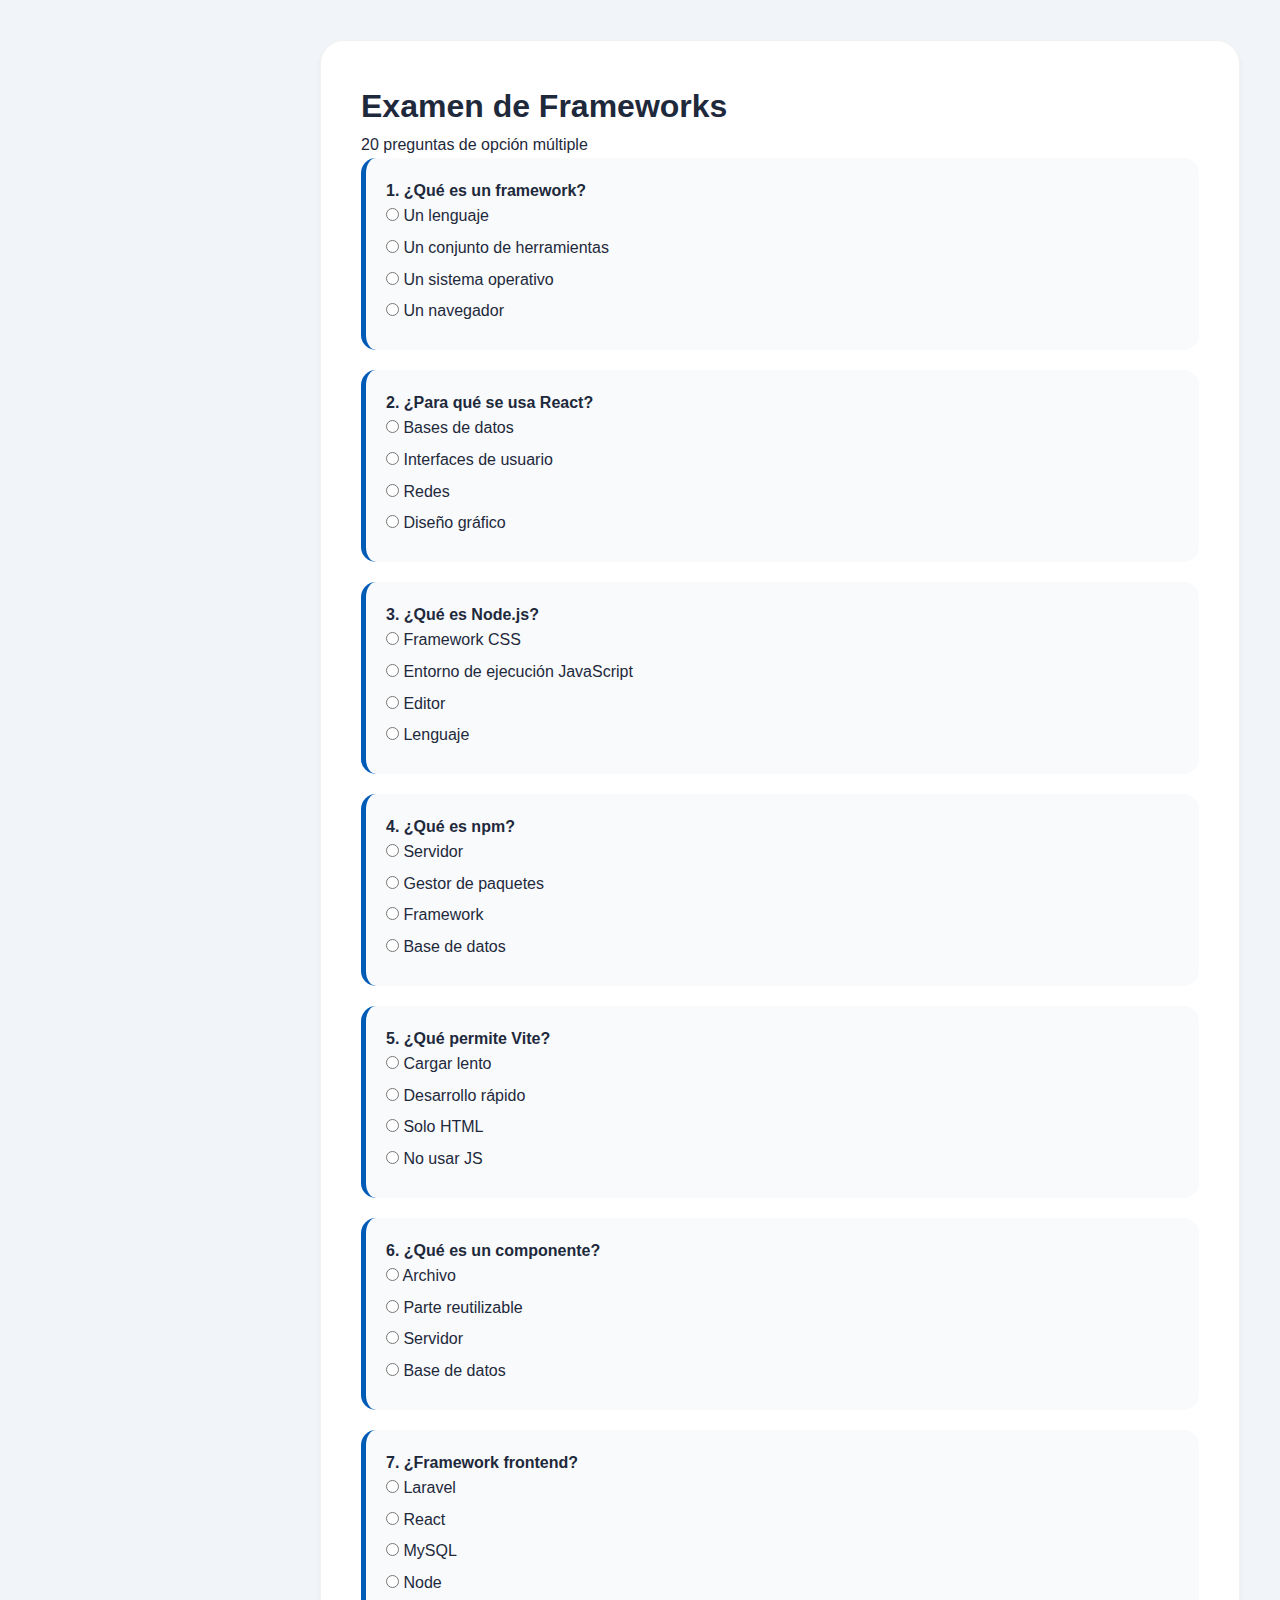
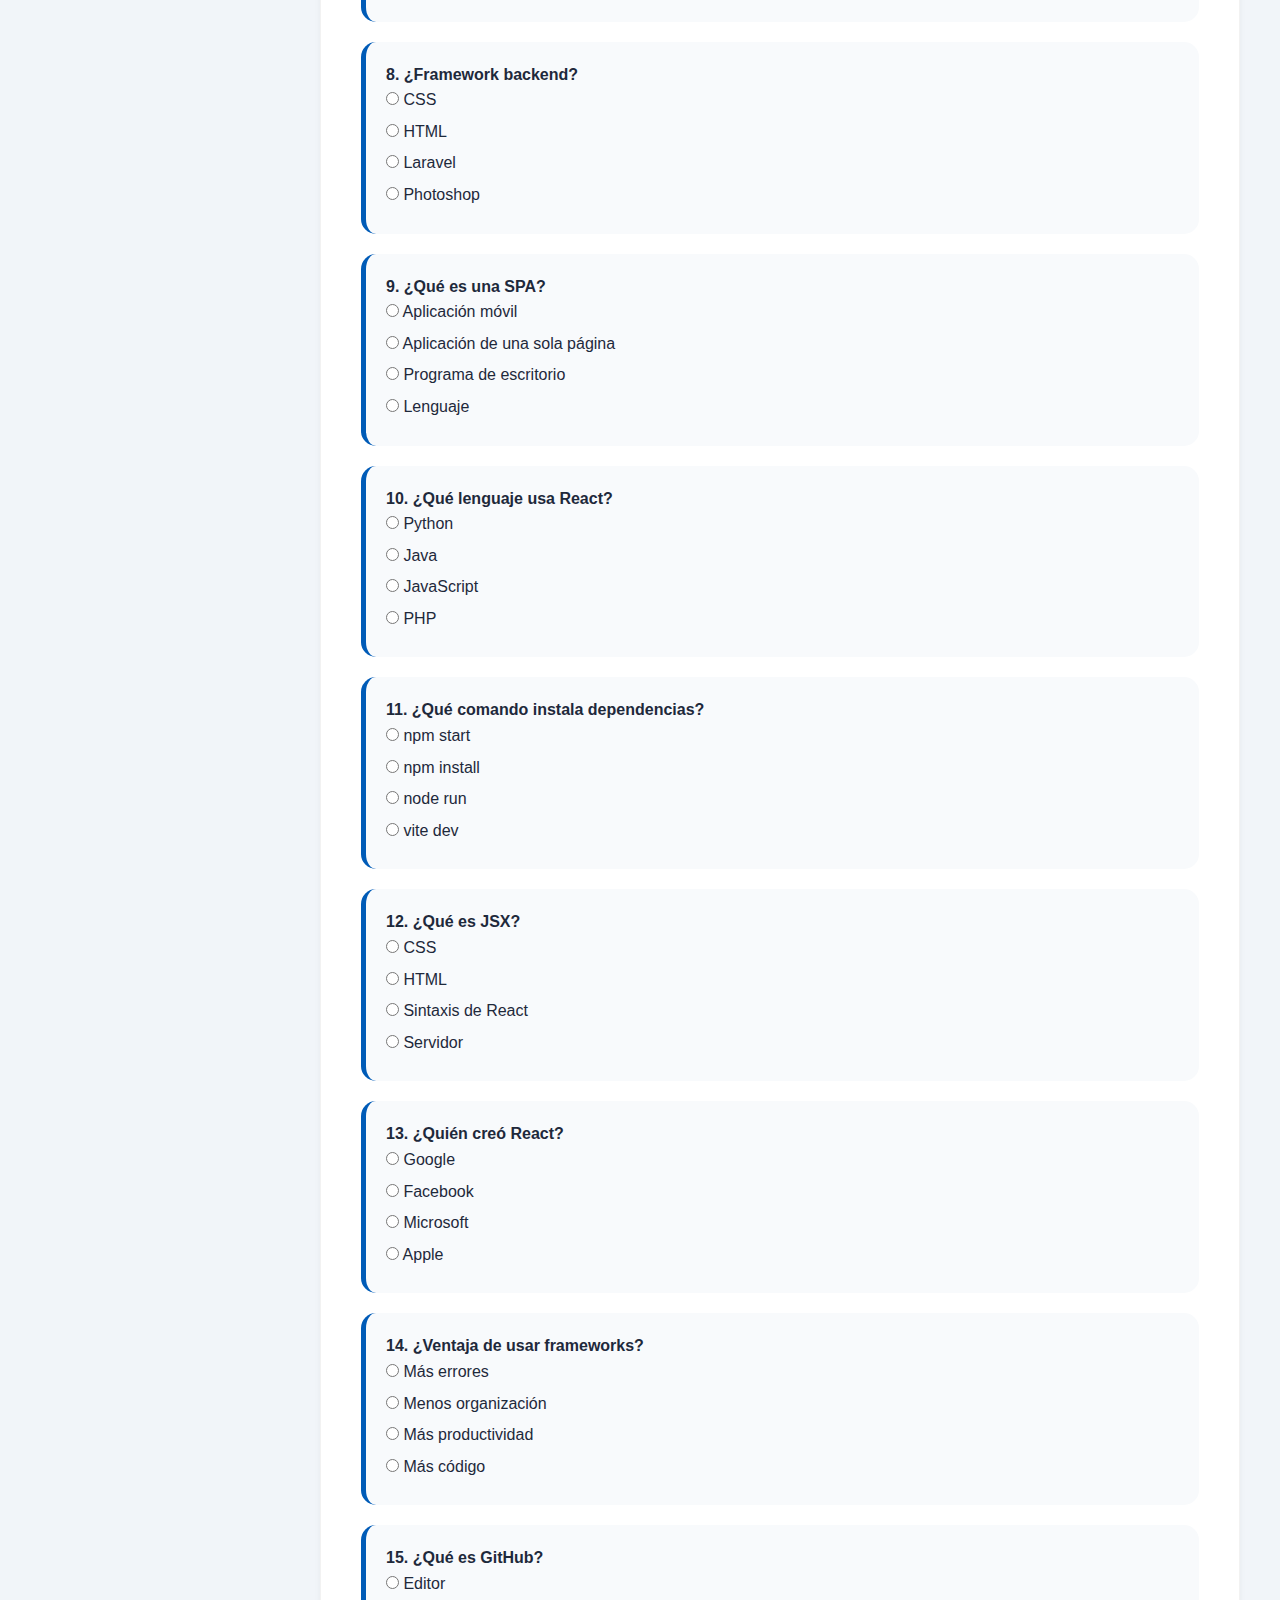
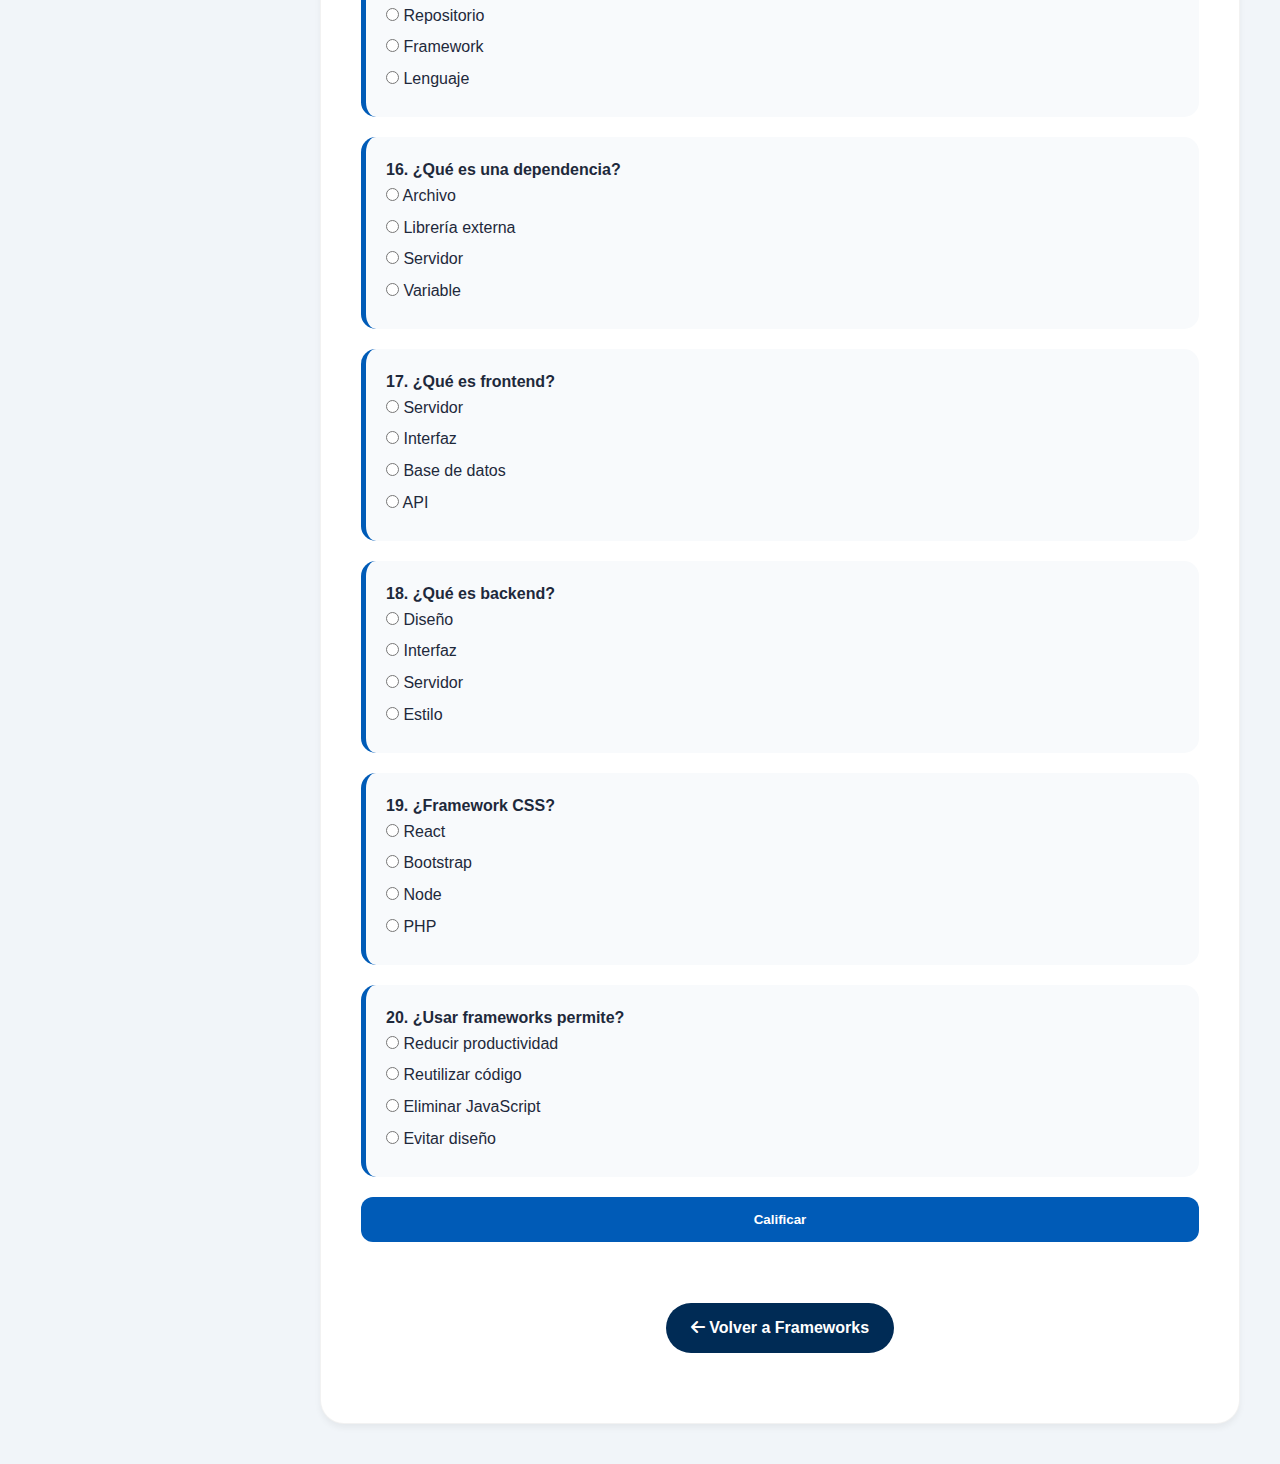
<file: examen-frameworks.html>
<!DOCTYPE html>
<html lang="es">
<head>
<meta charset="UTF-8">
<title>Examen Frameworks | CECyTEM</title>
<meta name="viewport" content="width=device-width, initial-scale=1.0">

<link rel="stylesheet" href="https://cdnjs.cloudflare.com/ajax/libs/font-awesome/6.0.0/css/all.min.css">
<link rel="stylesheet" href="css/style.css">

<style>
.exam-question{
background:#f8fafc;
padding:20px;
border-radius:15px;
margin-bottom:20px;
border-left:5px solid var(--secondary);
}
.exam-question label{
display:block;
margin-bottom:6px;
cursor:pointer;
}
.resultado{
font-size:1.4rem;
font-weight:bold;
text-align:center;
margin-top:30px;
}
.aprobado{color:green;}
.reprobado{color:red;}
</style>
</head>

<body>

<main class="main-content">

<section class="section-card">

<h1>Examen de Frameworks</h1>
<p>20 preguntas de opción múltiple</p>

<form id="quiz"></form>

<div style="text-align:center;">
<button class="btn-enviar" type="button" onclick="calificar()">Calificar</button>
<br><br>
<a href="frameworks.html" class="btn-oficial">
<i class="fas fa-arrow-left"></i> Volver a Frameworks
</a>
</div>

<div class="resultado" id="resultado"></div>

</section>
</main>

<script>
const preguntas = [
["¿Qué es un framework?",["Un lenguaje","Un conjunto de herramientas","Un sistema operativo","Un navegador"],1],
["¿Para qué se usa React?",["Bases de datos","Interfaces de usuario","Redes","Diseño gráfico"],1],
["¿Qué es Node.js?",["Framework CSS","Entorno de ejecución JavaScript","Editor","Lenguaje"],1],
["¿Qué es npm?",["Servidor","Gestor de paquetes","Framework","Base de datos"],1],
["¿Qué permite Vite?",["Cargar lento","Desarrollo rápido","Solo HTML","No usar JS"],1],
["¿Qué es un componente?",["Archivo","Parte reutilizable","Servidor","Base de datos"],1],
["¿Framework frontend?",["Laravel","React","MySQL","Node"],1],
["¿Framework backend?",["CSS","HTML","Laravel","Photoshop"],2],
["¿Qué es una SPA?",["Aplicación móvil","Aplicación de una sola página","Programa de escritorio","Lenguaje"],1],
["¿Qué lenguaje usa React?",["Python","Java","JavaScript","PHP"],2],
["¿Qué comando instala dependencias?",["npm start","npm install","node run","vite dev"],1],
["¿Qué es JSX?",["CSS","HTML","Sintaxis de React","Servidor"],2],
["¿Quién creó React?",["Google","Facebook","Microsoft","Apple"],1],
["¿Ventaja de usar frameworks?",["Más errores","Menos organización","Más productividad","Más código"],2],
["¿Qué es GitHub?",["Editor","Repositorio","Framework","Lenguaje"],1],
["¿Qué es una dependencia?",["Archivo","Librería externa","Servidor","Variable"],1],
["¿Qué es frontend?",["Servidor","Interfaz","Base de datos","API"],1],
["¿Qué es backend?",["Diseño","Interfaz","Servidor","Estilo"],2],
["¿Framework CSS?",["React","Bootstrap","Node","PHP"],1],
["¿Usar frameworks permite?",["Reducir productividad","Reutilizar código","Eliminar JavaScript","Evitar diseño"],1]
];

const quiz=document.getElementById("quiz");

preguntas.forEach((p,i)=>{
let opciones="";
p[1].forEach((op,j)=>{
opciones+=`
<label>
<input type="radio" name="p${i}" value="${j}"> ${op}
</label>`;
});
quiz.innerHTML+=`
<div class="exam-question">
<h4>${i+1}. ${p[0]}</h4>
${opciones}
</div>`;
});

function calificar(){
let score=0;

for(let i=0;i<preguntas.length;i++){
const r=document.querySelector('input[name="p'+i+'"]:checked');
if(!r){
alert("Debes responder todas las preguntas antes de calificar.");
return;
}
if(parseInt(r.value)===preguntas[i][2]) score++;
}

let mensaje = score>=12
? `<span class="aprobado">APROBADO</span>`
: `<span class="reprobado">REPROBADO</span>`;

document.getElementById("resultado").innerHTML =
`Resultado: ${score} / 20 <br>${mensaje}`;
}
</script>

</body>
</html>
</file>
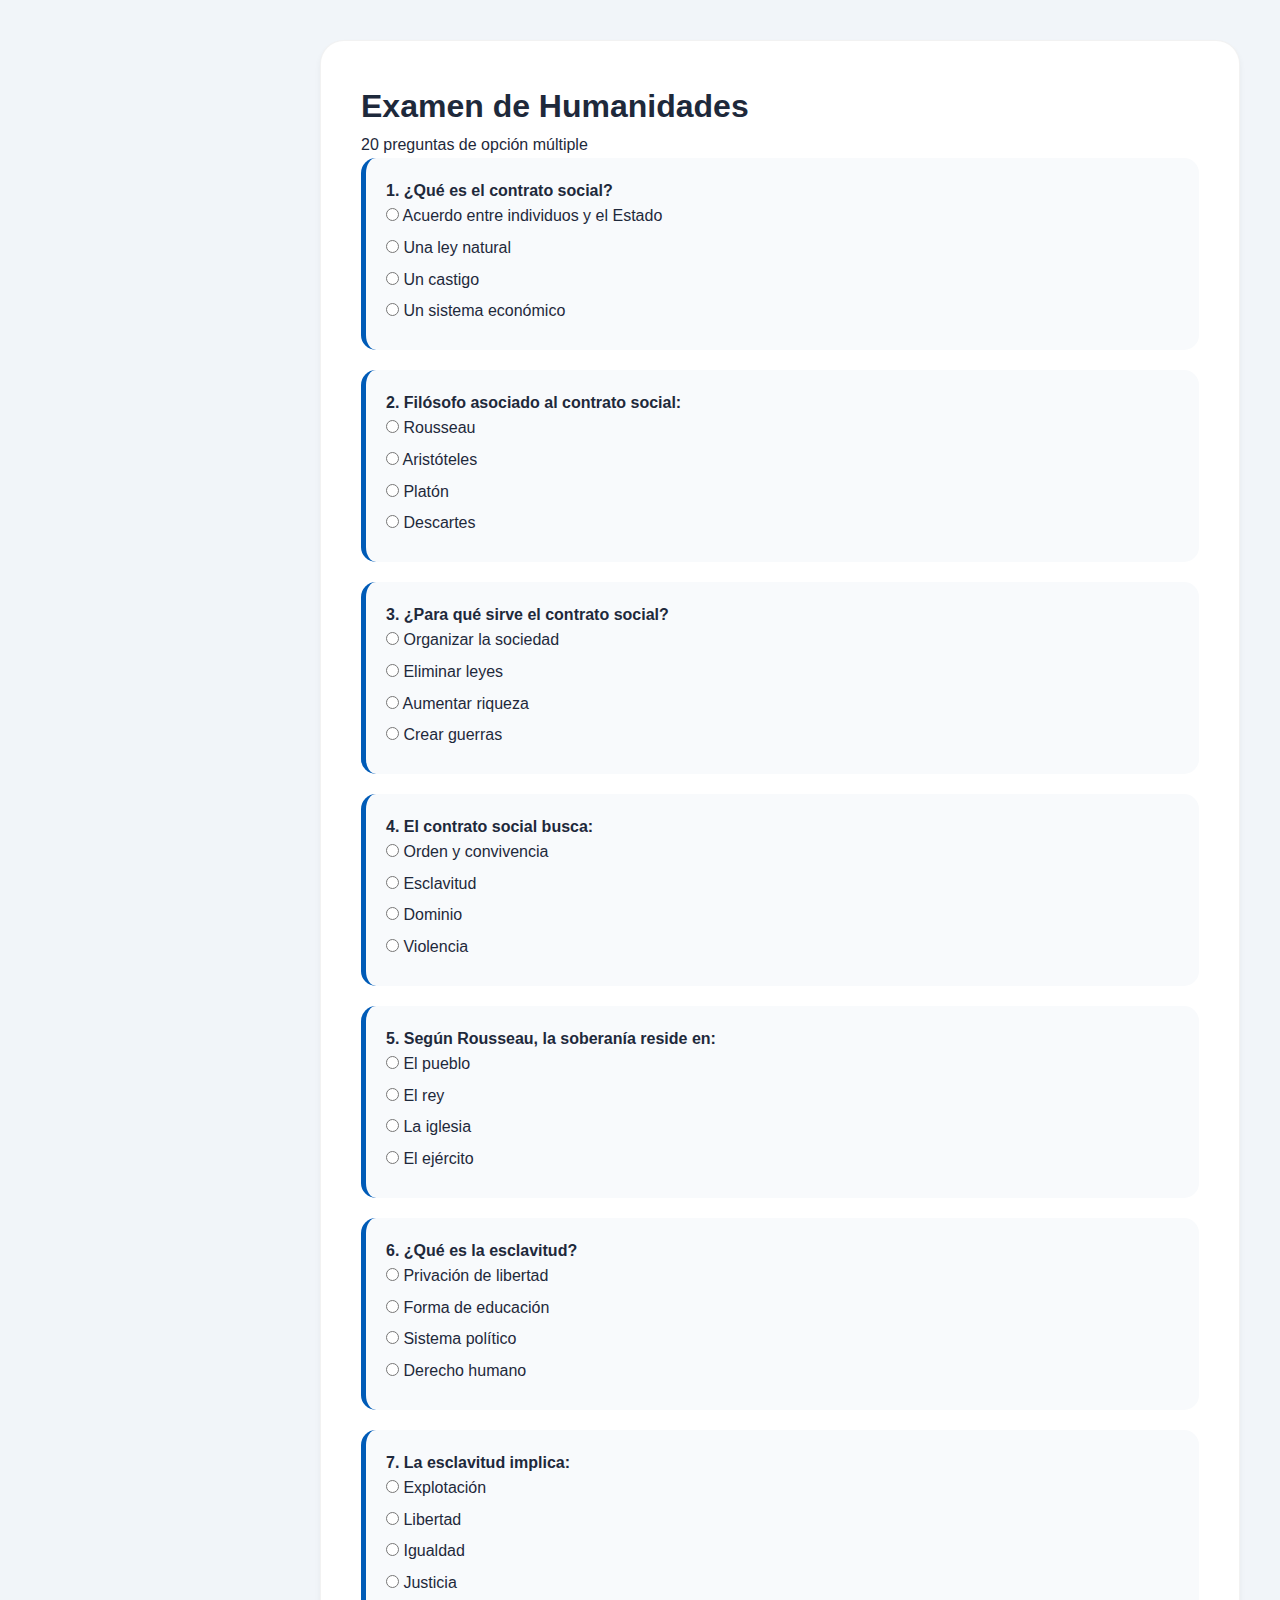
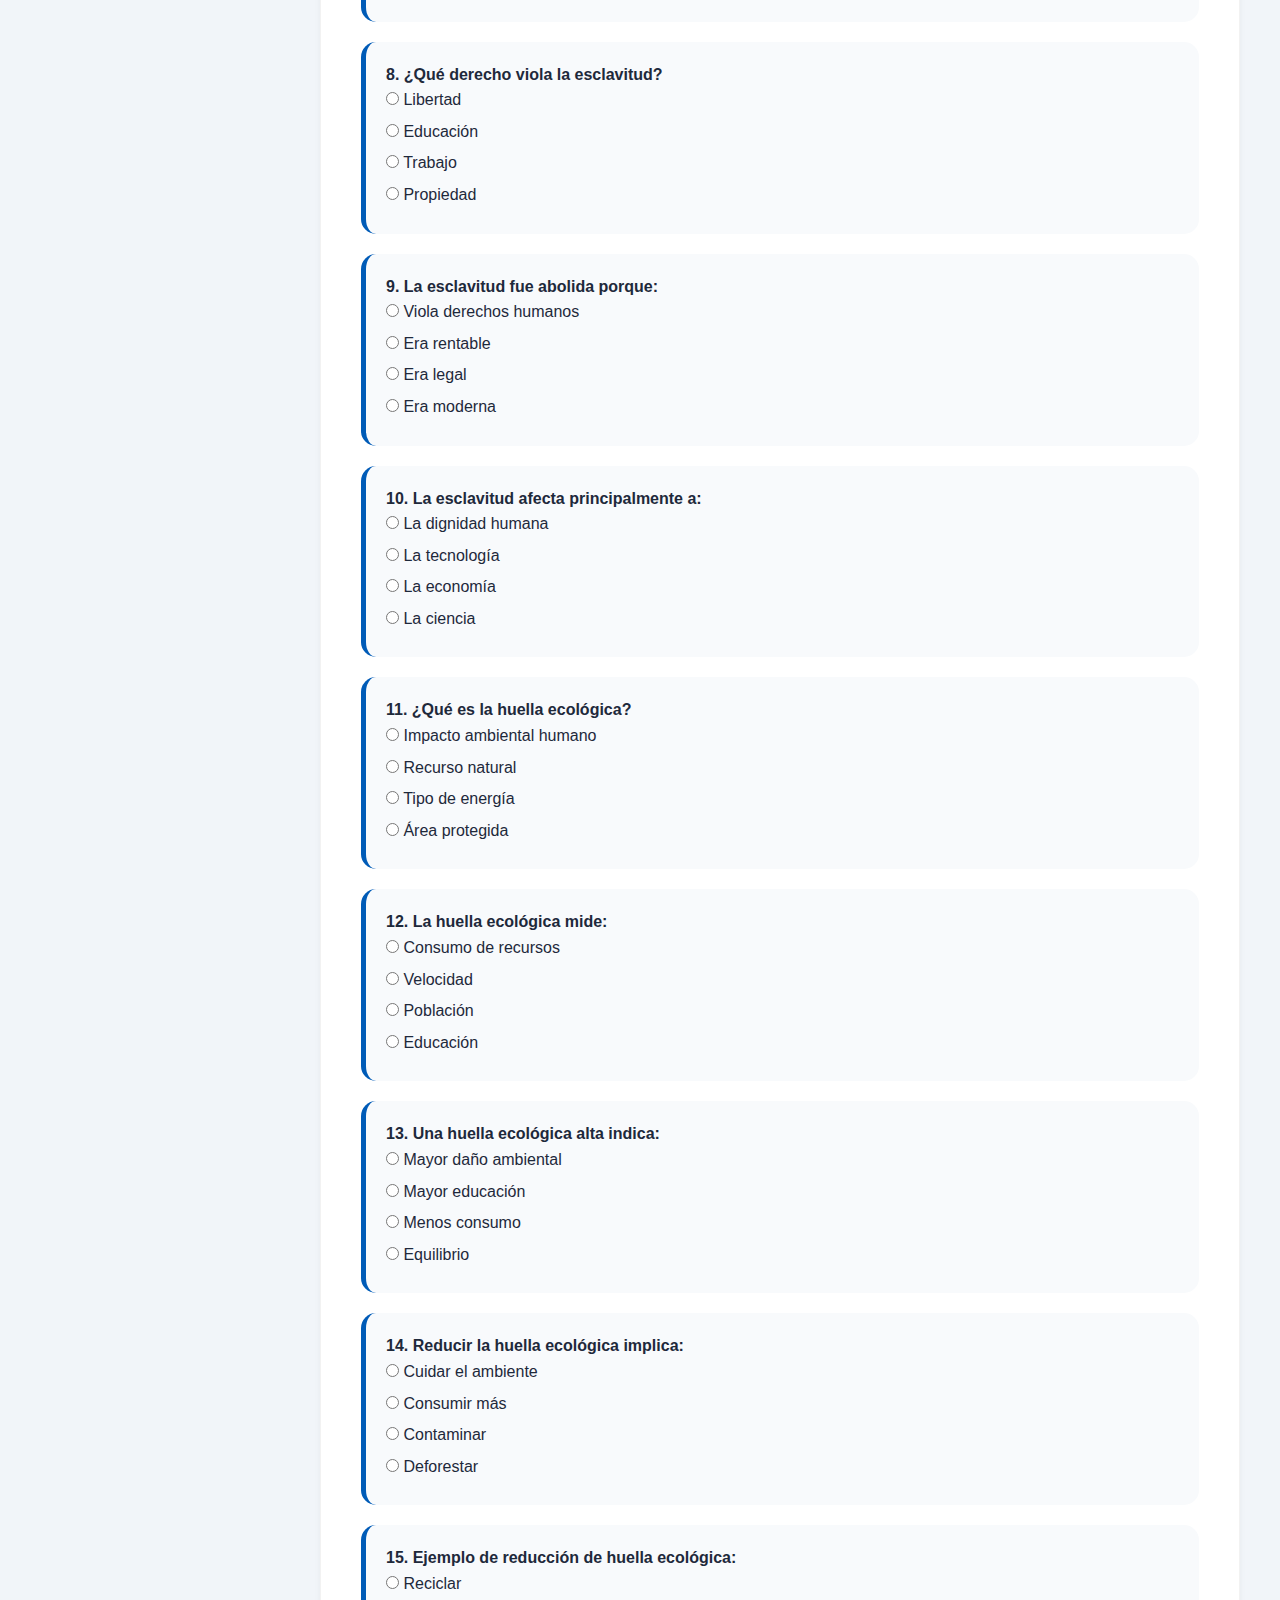
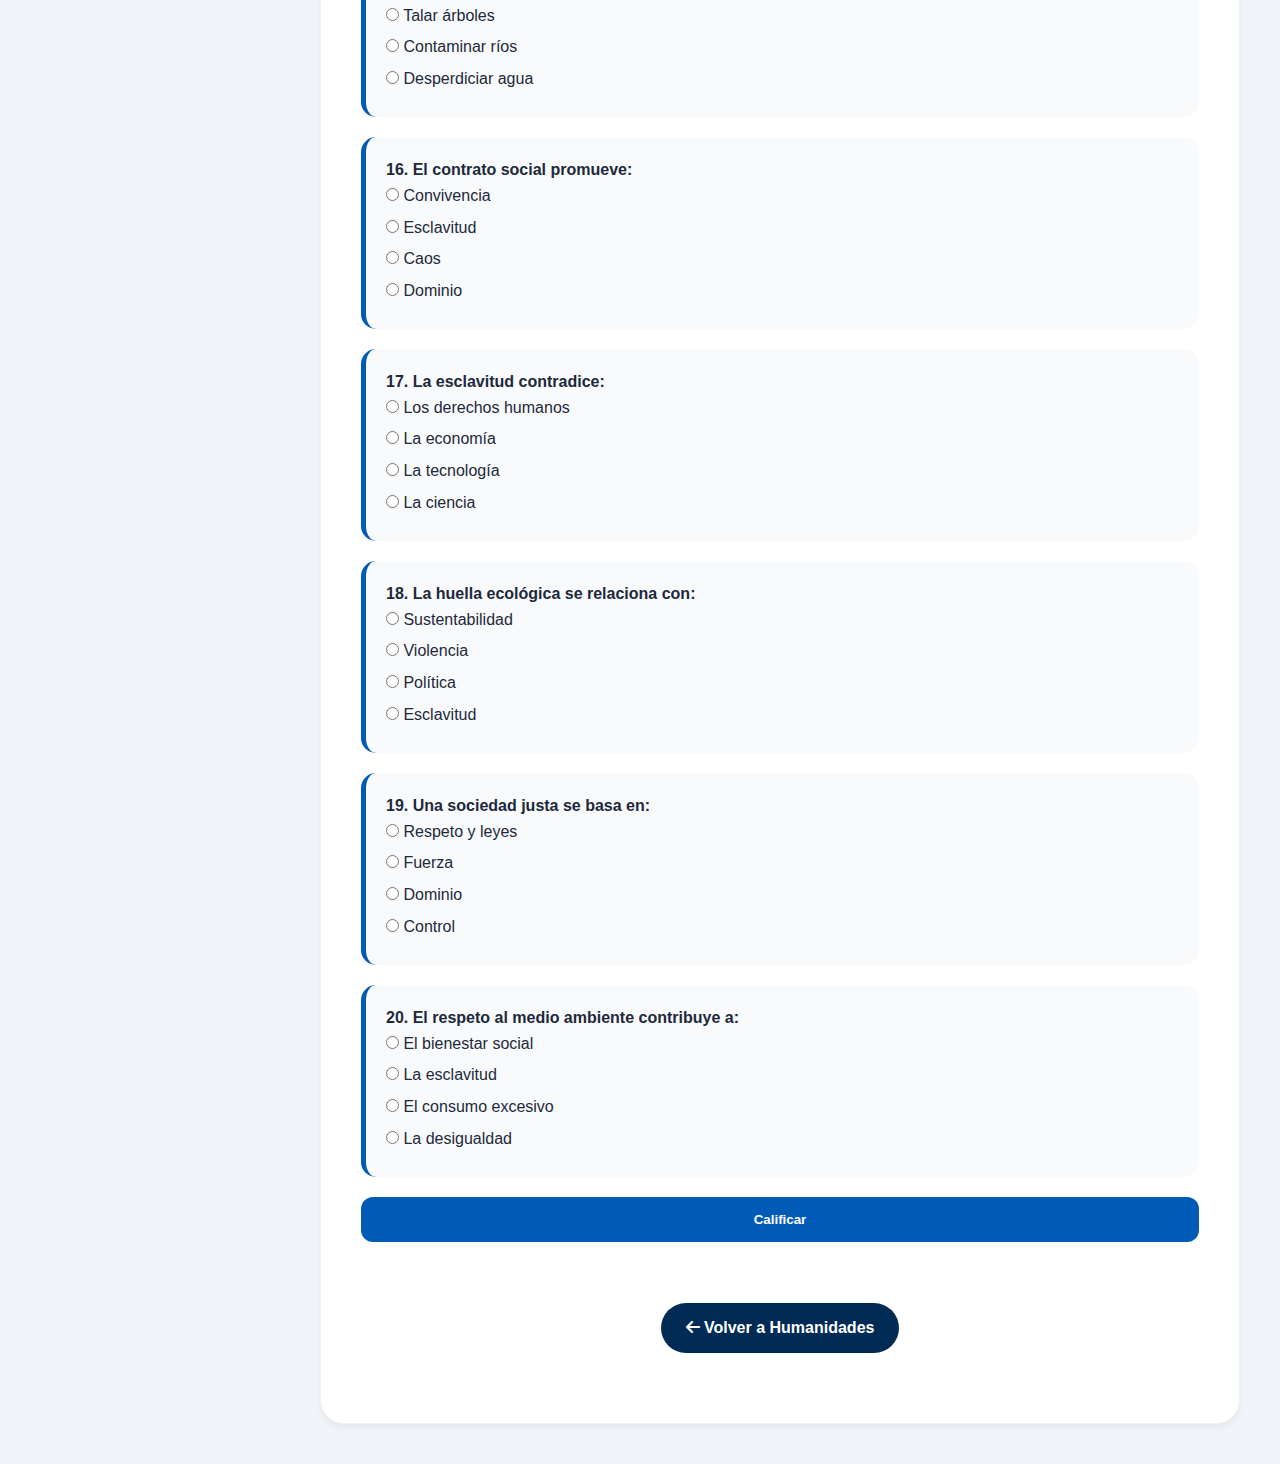
<file: examen-humanidades.html>
<!DOCTYPE html>
<html lang="es">
<head>
<meta charset="UTF-8">
<title>Examen Humanidades | CECyTEM</title>
<meta name="viewport" content="width=device-width, initial-scale=1.0">

<link rel="stylesheet" href="https://cdnjs.cloudflare.com/ajax/libs/font-awesome/6.0.0/css/all.min.css">
<link rel="stylesheet" href="css/style.css">

<style>
.exam-question{
background:#f8fafc;
padding:20px;
border-radius:15px;
margin-bottom:20px;
border-left:5px solid var(--secondary);
}
.exam-question label{
display:block;
margin-bottom:6px;
cursor:pointer;
}
.resultado{
font-size:1.4rem;
font-weight:bold;
text-align:center;
margin-top:30px;
}
.aprobado{color:green;}
.reprobado{color:red;}
</style>
</head>

<body>

<main class="main-content">

<section class="section-card">

<h1>Examen de Humanidades</h1>
<p>20 preguntas de opción múltiple</p>

<form id="quiz"></form>

<div style="text-align:center;">
<button class="btn-enviar" type="button" onclick="calificar()">Calificar</button>
<br><br>
<a href="humanidades.html" class="btn-oficial">
<i class="fas fa-arrow-left"></i> Volver a Humanidades
</a>
</div>

<div class="resultado" id="resultado"></div>

</section>
</main>

<script>
const preguntas = [
/* CONTRATO SOCIAL */
["¿Qué es el contrato social?",["Acuerdo entre individuos y el Estado","Una ley natural","Un castigo","Un sistema económico"],0],
["Filósofo asociado al contrato social:",["Rousseau","Aristóteles","Platón","Descartes"],0],
["¿Para qué sirve el contrato social?",["Organizar la sociedad","Eliminar leyes","Aumentar riqueza","Crear guerras"],0],
["El contrato social busca:",["Orden y convivencia","Esclavitud","Dominio","Violencia"],0],
["Según Rousseau, la soberanía reside en:",["El pueblo","El rey","La iglesia","El ejército"],0],

/* ESCLAVITUD */
["¿Qué es la esclavitud?",["Privación de libertad","Forma de educación","Sistema político","Derecho humano"],0],
["La esclavitud implica:",["Explotación","Libertad","Igualdad","Justicia"],0],
["¿Qué derecho viola la esclavitud?",["Libertad","Educación","Trabajo","Propiedad"],0],
["La esclavitud fue abolida porque:",["Viola derechos humanos","Era rentable","Era legal","Era moderna"],0],
["La esclavitud afecta principalmente a:",["La dignidad humana","La tecnología","La economía","La ciencia"],0],

/* HUELLA ECOLÓGICA */
["¿Qué es la huella ecológica?",["Impacto ambiental humano","Recurso natural","Tipo de energía","Área protegida"],0],
["La huella ecológica mide:",["Consumo de recursos","Velocidad","Población","Educación"],0],
["Una huella ecológica alta indica:",["Mayor daño ambiental","Mayor educación","Menos consumo","Equilibrio"],0],
["Reducir la huella ecológica implica:",["Cuidar el ambiente","Consumir más","Contaminar","Deforestar"],0],
["Ejemplo de reducción de huella ecológica:",["Reciclar","Talar árboles","Contaminar ríos","Desperdiciar agua"],0],

/* MIXTO */
["El contrato social promueve:",["Convivencia","Esclavitud","Caos","Dominio"],0],
["La esclavitud contradice:",["Los derechos humanos","La economía","La tecnología","La ciencia"],0],
["La huella ecológica se relaciona con:",["Sustentabilidad","Violencia","Política","Esclavitud"],0],
["Una sociedad justa se basa en:",["Respeto y leyes","Fuerza","Dominio","Control"],0],
["El respeto al medio ambiente contribuye a:",["El bienestar social","La esclavitud","El consumo excesivo","La desigualdad"],0]
];

const quiz = document.getElementById("quiz");

preguntas.forEach((p,i)=>{
let opciones="";
p[1].forEach((op,j)=>{
opciones+=`
<label>
<input type="radio" name="p${i}" value="${j}"> ${op}
</label>`;
});
quiz.innerHTML+=`
<div class="exam-question">
<h4>${i+1}. ${p[0]}</h4>
${opciones}
</div>`;
});

function calificar(){
let score=0;

for(let i=0;i<preguntas.length;i++){
const r=document.querySelector('input[name="p'+i+'"]:checked');
if(!r){
alert("Debes responder todas las preguntas antes de calificar.");
return;
}
if(parseInt(r.value)===preguntas[i][2]) score++;
}

let mensaje = score>=12
? `<span class="aprobado">APROBADO</span>`
: `<span class="reprobado">REPROBADO</span>`;

document.getElementById("resultado").innerHTML =
`Resultado: ${score} / 20 <br>${mensaje}`;
}
</script>

</body>
</html>
</file>
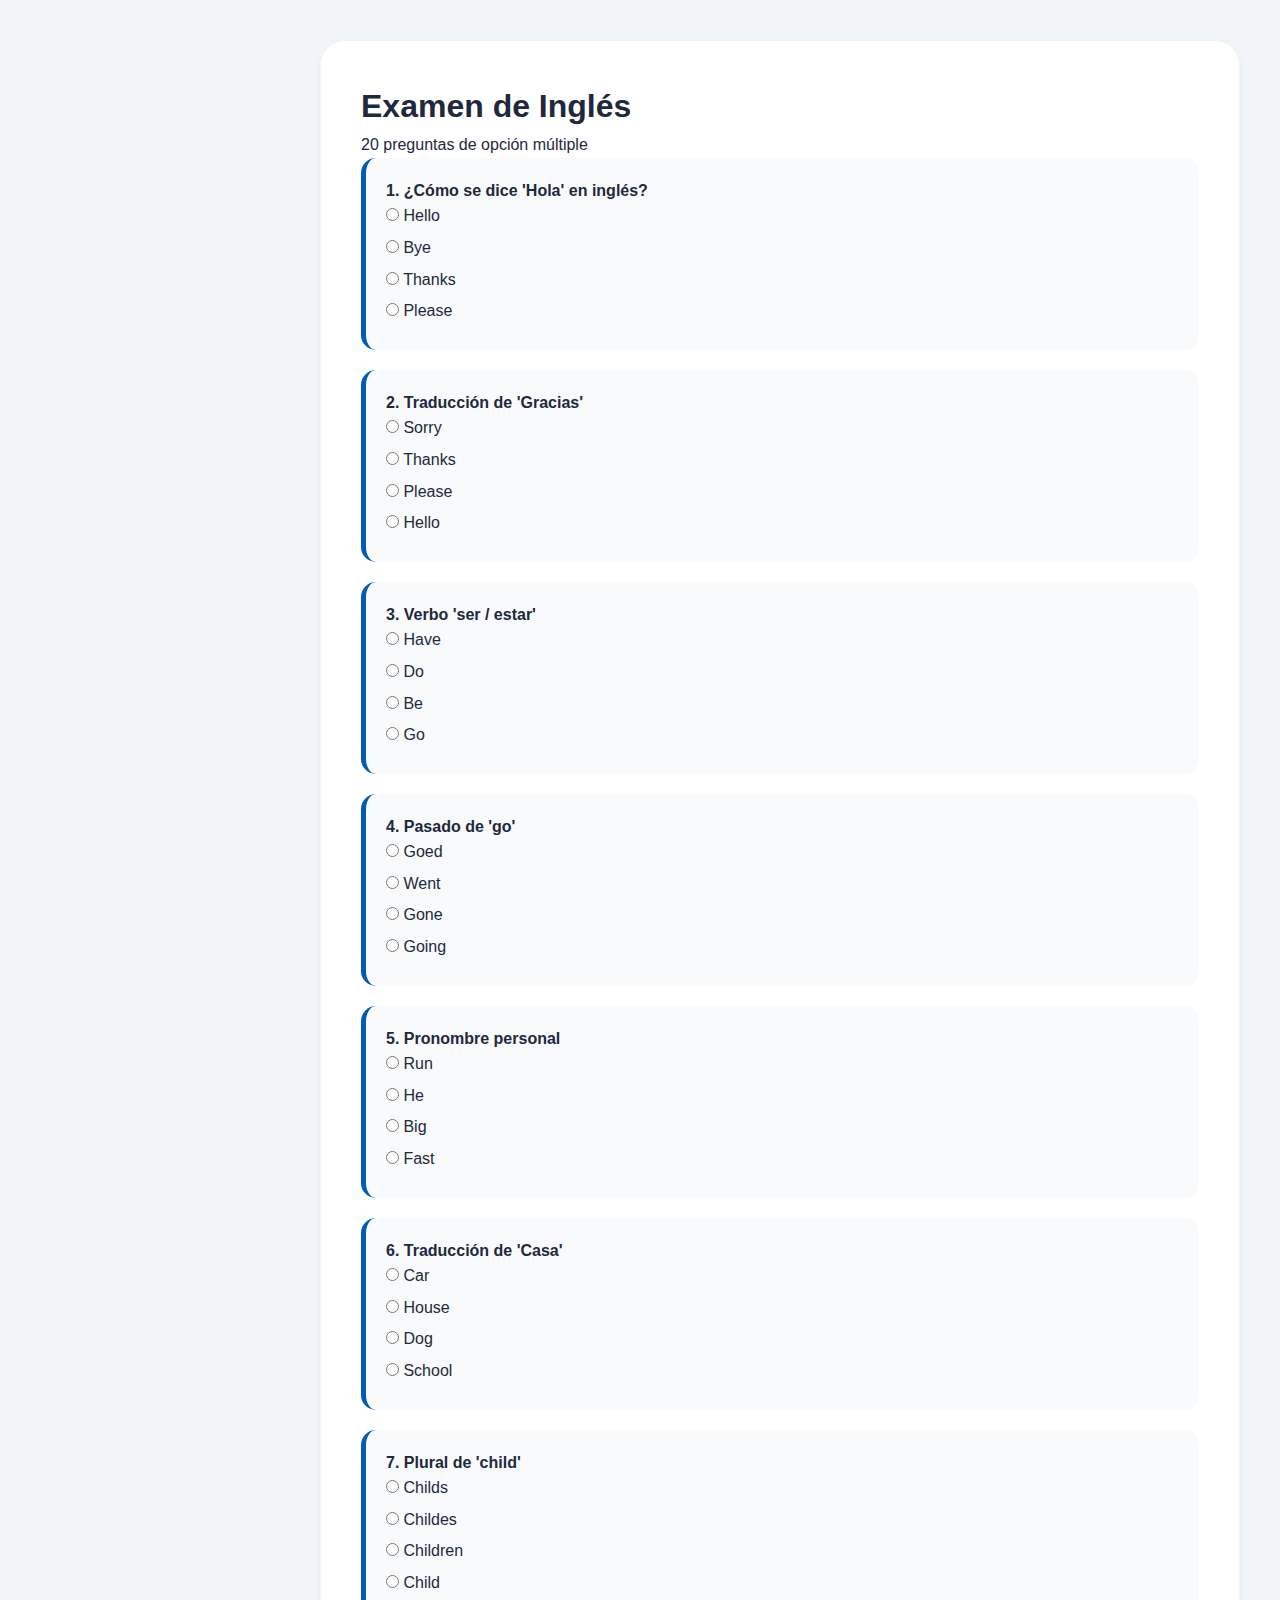
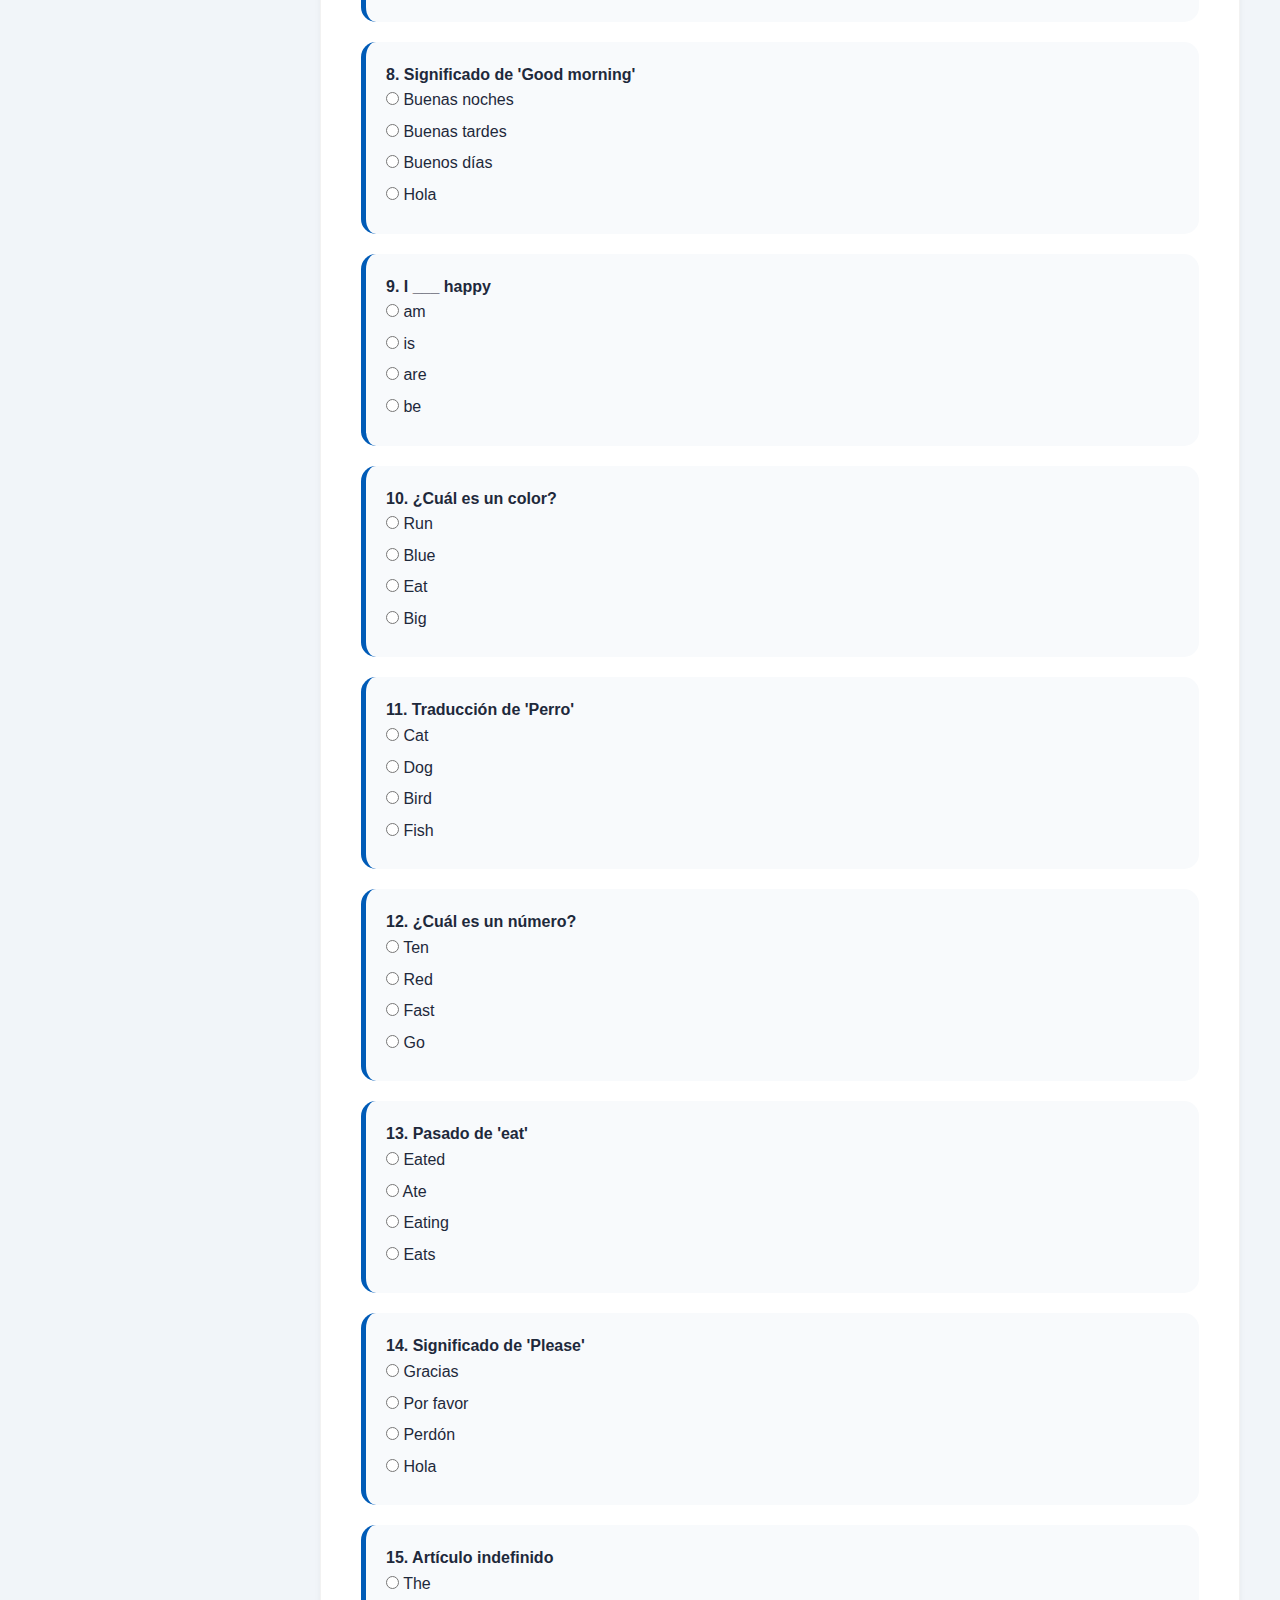
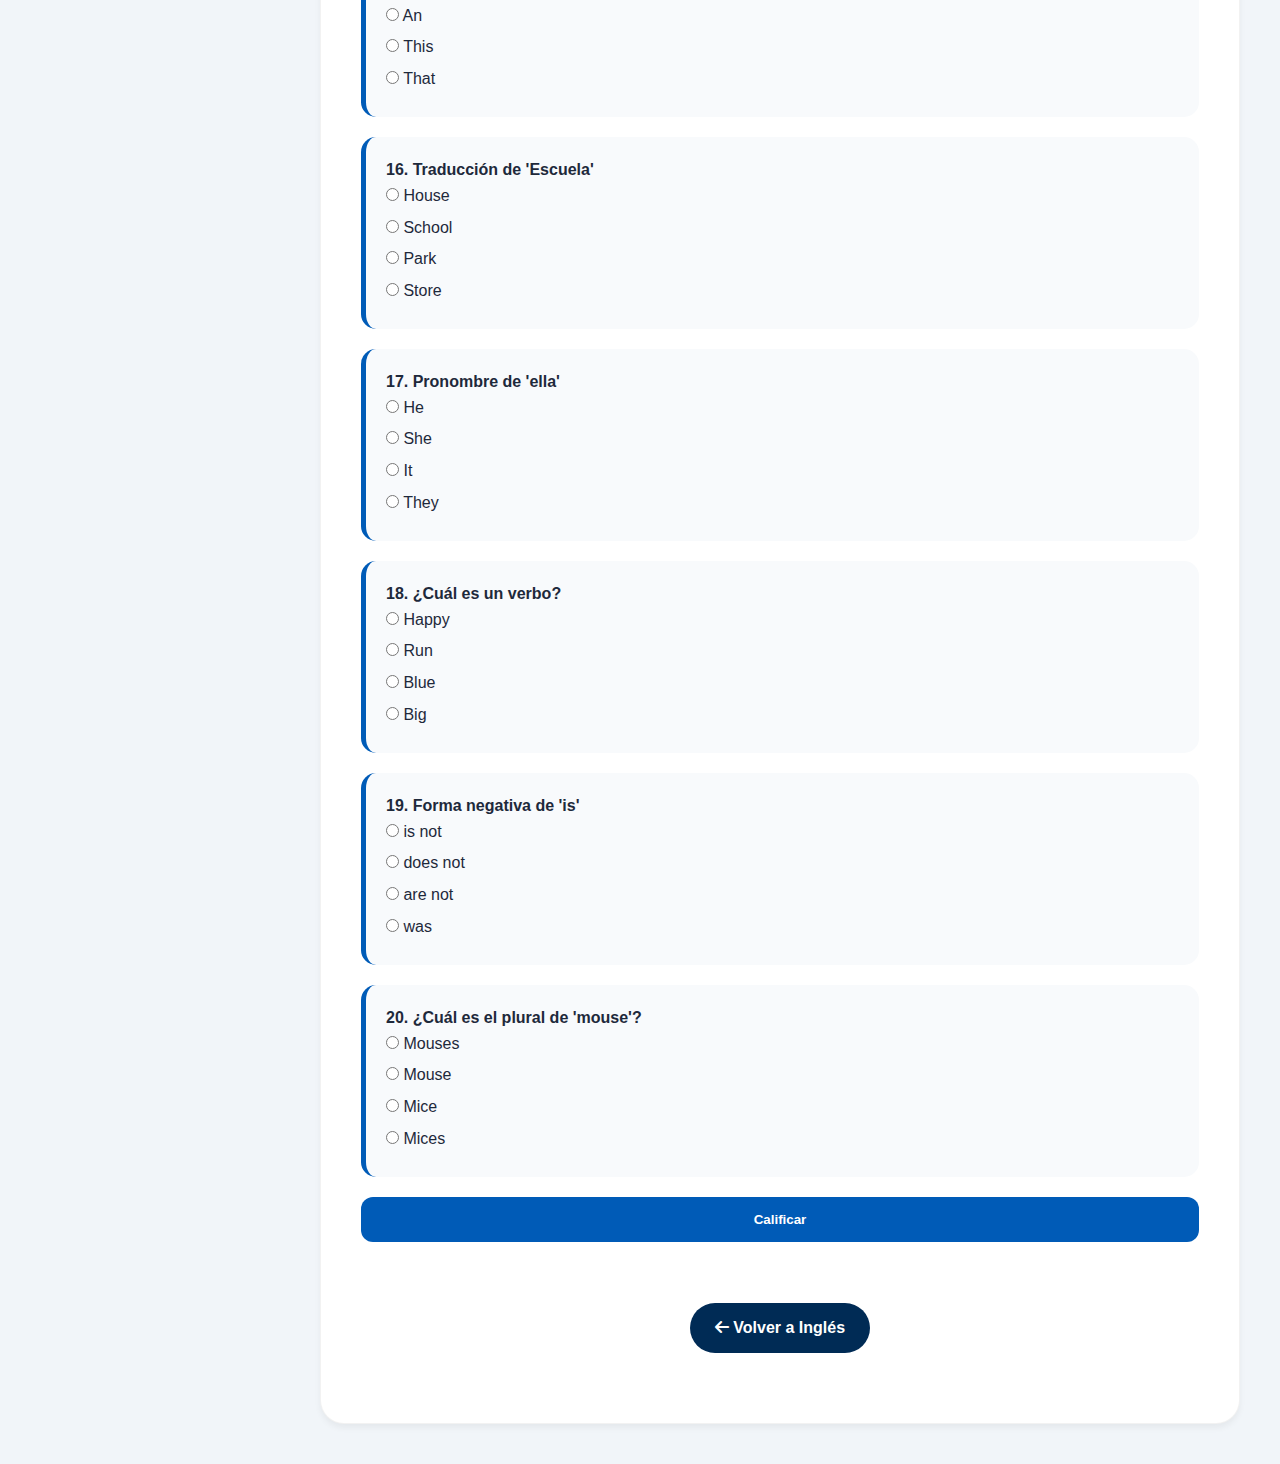
<file: examen-ingles.html>
<!DOCTYPE html>
<html lang="es">
<head>
<meta charset="UTF-8">
<title>Examen Inglés | CECyTEM</title>
<meta name="viewport" content="width=device-width, initial-scale=1.0">

<link rel="stylesheet" href="https://cdnjs.cloudflare.com/ajax/libs/font-awesome/6.0.0/css/all.min.css">
<link rel="stylesheet" href="css/style.css">

<style>
.exam-question{
background:#f8fafc;
padding:20px;
border-radius:15px;
margin-bottom:20px;
border-left:5px solid var(--secondary);
}
.exam-question label{
display:block;
margin-bottom:6px;
cursor:pointer;
}
.resultado{
font-size:1.4rem;
font-weight:bold;
text-align:center;
margin-top:30px;
}
.aprobado{color:green;}
.reprobado{color:red;}
</style>
</head>

<body>

<main class="main-content">
<section class="section-card">

<h1>Examen de Inglés</h1>
<p>20 preguntas de opción múltiple</p>

<form id="quiz"></form>

<div style="text-align:center;">
<button class="btn-enviar" type="button" onclick="calificar()">Calificar</button>
<br><br>
<a href="ingles.html" class="btn-oficial">
<i class="fas fa-arrow-left"></i> Volver a Inglés
</a>
</div>

<div class="resultado" id="resultado"></div>

</section>
</main>

<script>
const preguntas = [
["¿Cómo se dice 'Hola' en inglés?",["Hello","Bye","Thanks","Please"],0],
["Traducción de 'Gracias'",["Sorry","Thanks","Please","Hello"],1],
["Verbo 'ser / estar'",["Have","Do","Be","Go"],2],
["Pasado de 'go'",["Goed","Went","Gone","Going"],1],
["Pronombre personal",["Run","He","Big","Fast"],1],
["Traducción de 'Casa'",["Car","House","Dog","School"],1],
["Plural de 'child'",["Childs","Childes","Children","Child"],2],
["Significado de 'Good morning'",["Buenas noches","Buenas tardes","Buenos días","Hola"],2],
["I ___ happy",["am","is","are","be"],0],
["¿Cuál es un color?",["Run","Blue","Eat","Big"],1],
["Traducción de 'Perro'",["Cat","Dog","Bird","Fish"],1],
["¿Cuál es un número?",["Ten","Red","Fast","Go"],0],
["Pasado de 'eat'",["Eated","Ate","Eating","Eats"],1],
["Significado de 'Please'",["Gracias","Por favor","Perdón","Hola"],1],
["Artículo indefinido",["The","An","This","That"],1],
["Traducción de 'Escuela'",["House","School","Park","Store"],1],
["Pronombre de 'ella'",["He","She","It","They"],1],
["¿Cuál es un verbo?",["Happy","Run","Blue","Big"],1],
["Forma negativa de 'is'",["is not","does not","are not","was"],0],
["¿Cuál es el plural de 'mouse'?",["Mouses","Mouse","Mice","Mices"],2]
];

const quiz=document.getElementById("quiz");

preguntas.forEach((p,i)=>{
let opciones="";
p[1].forEach((op,j)=>{
opciones+=`
<label>
<input type="radio" name="p${i}" value="${j}"> ${op}
</label>`;
});
quiz.innerHTML+=`
<div class="exam-question">
<h4>${i+1}. ${p[0]}</h4>
${opciones}
</div>`;
});

function calificar(){
let score=0;

for(let i=0;i<preguntas.length;i++){
const r=document.querySelector('input[name="p'+i+'"]:checked');
if(!r){
alert("Debes responder todas las preguntas antes de calificar.");
return;
}
if(parseInt(r.value)===preguntas[i][2]) score++;
}

let mensaje = score>=12
? `<span class="aprobado">APROBADO</span>`
: `<span class="reprobado">REPROBADO</span>`;

document.getElementById("resultado").innerHTML =
`Resultado: ${score} / 20 <br>${mensaje}`;
}
</script>

</body>
</html>
</file>
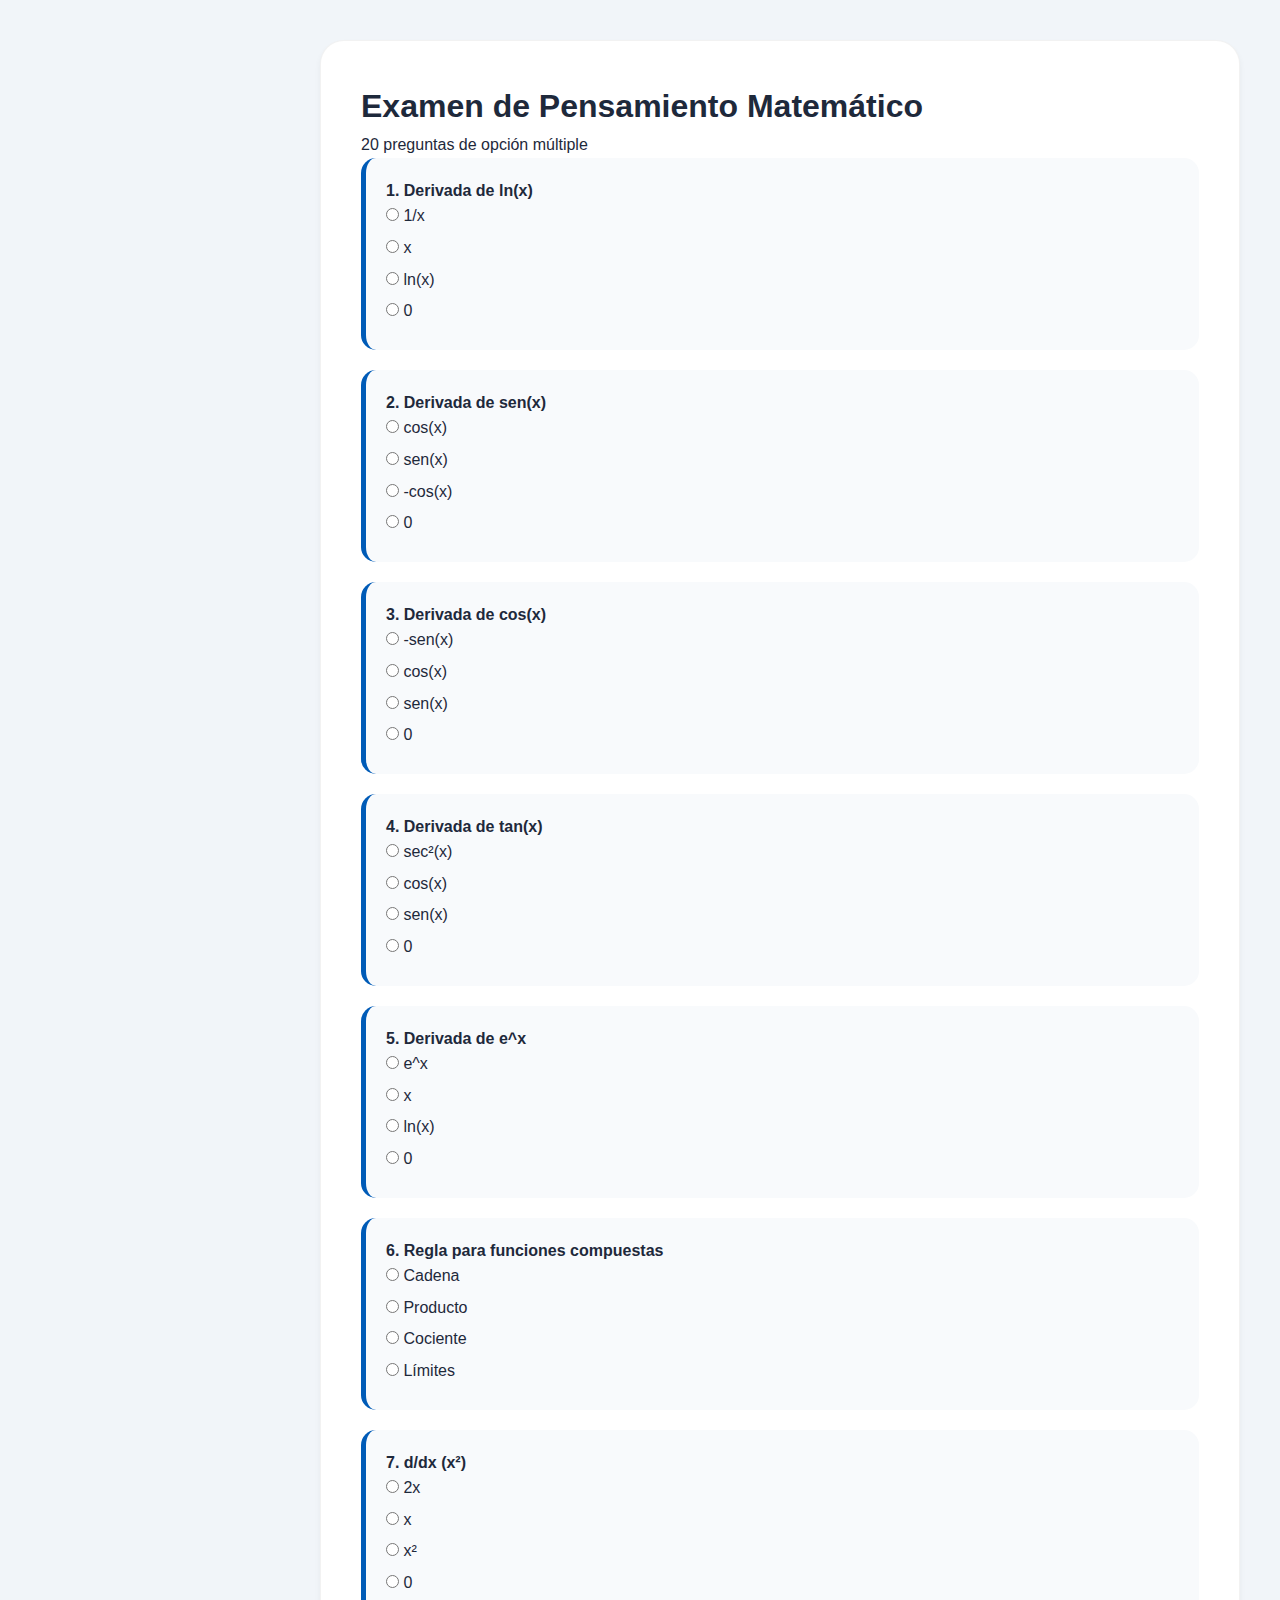
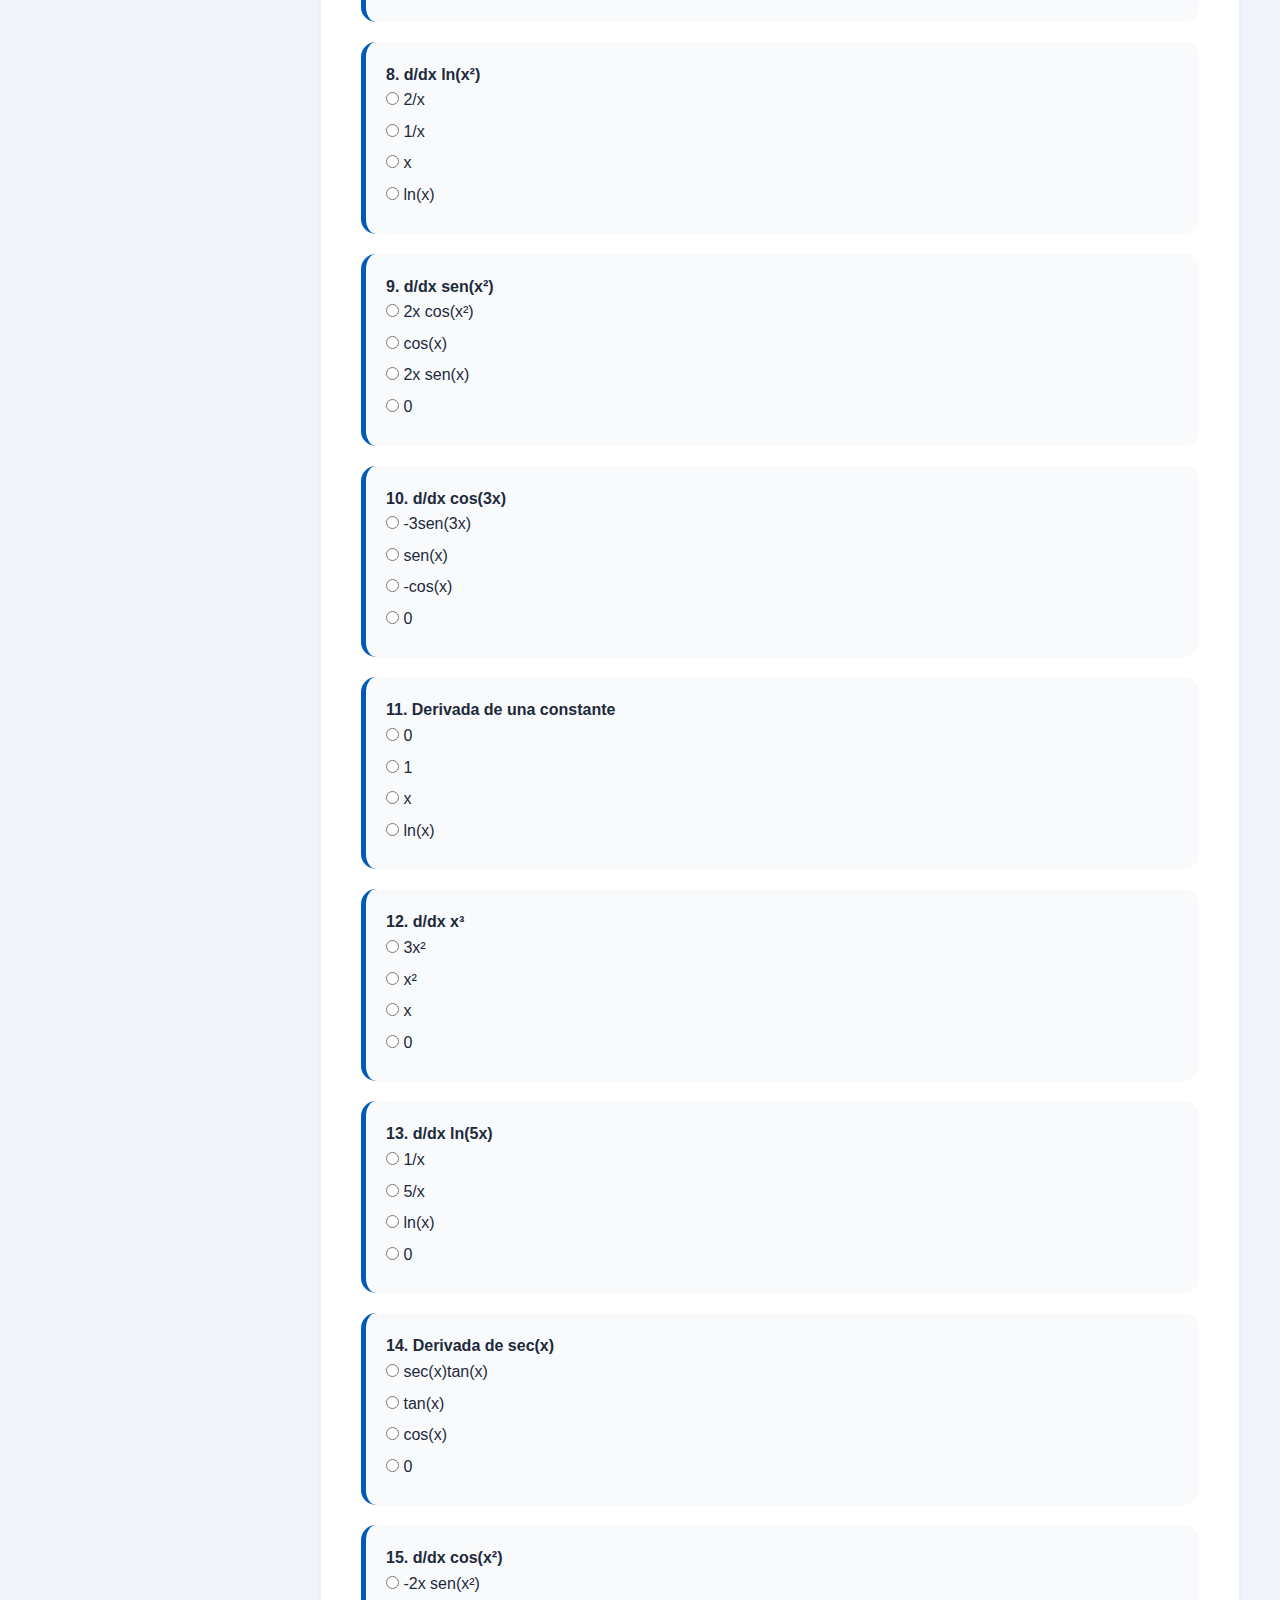
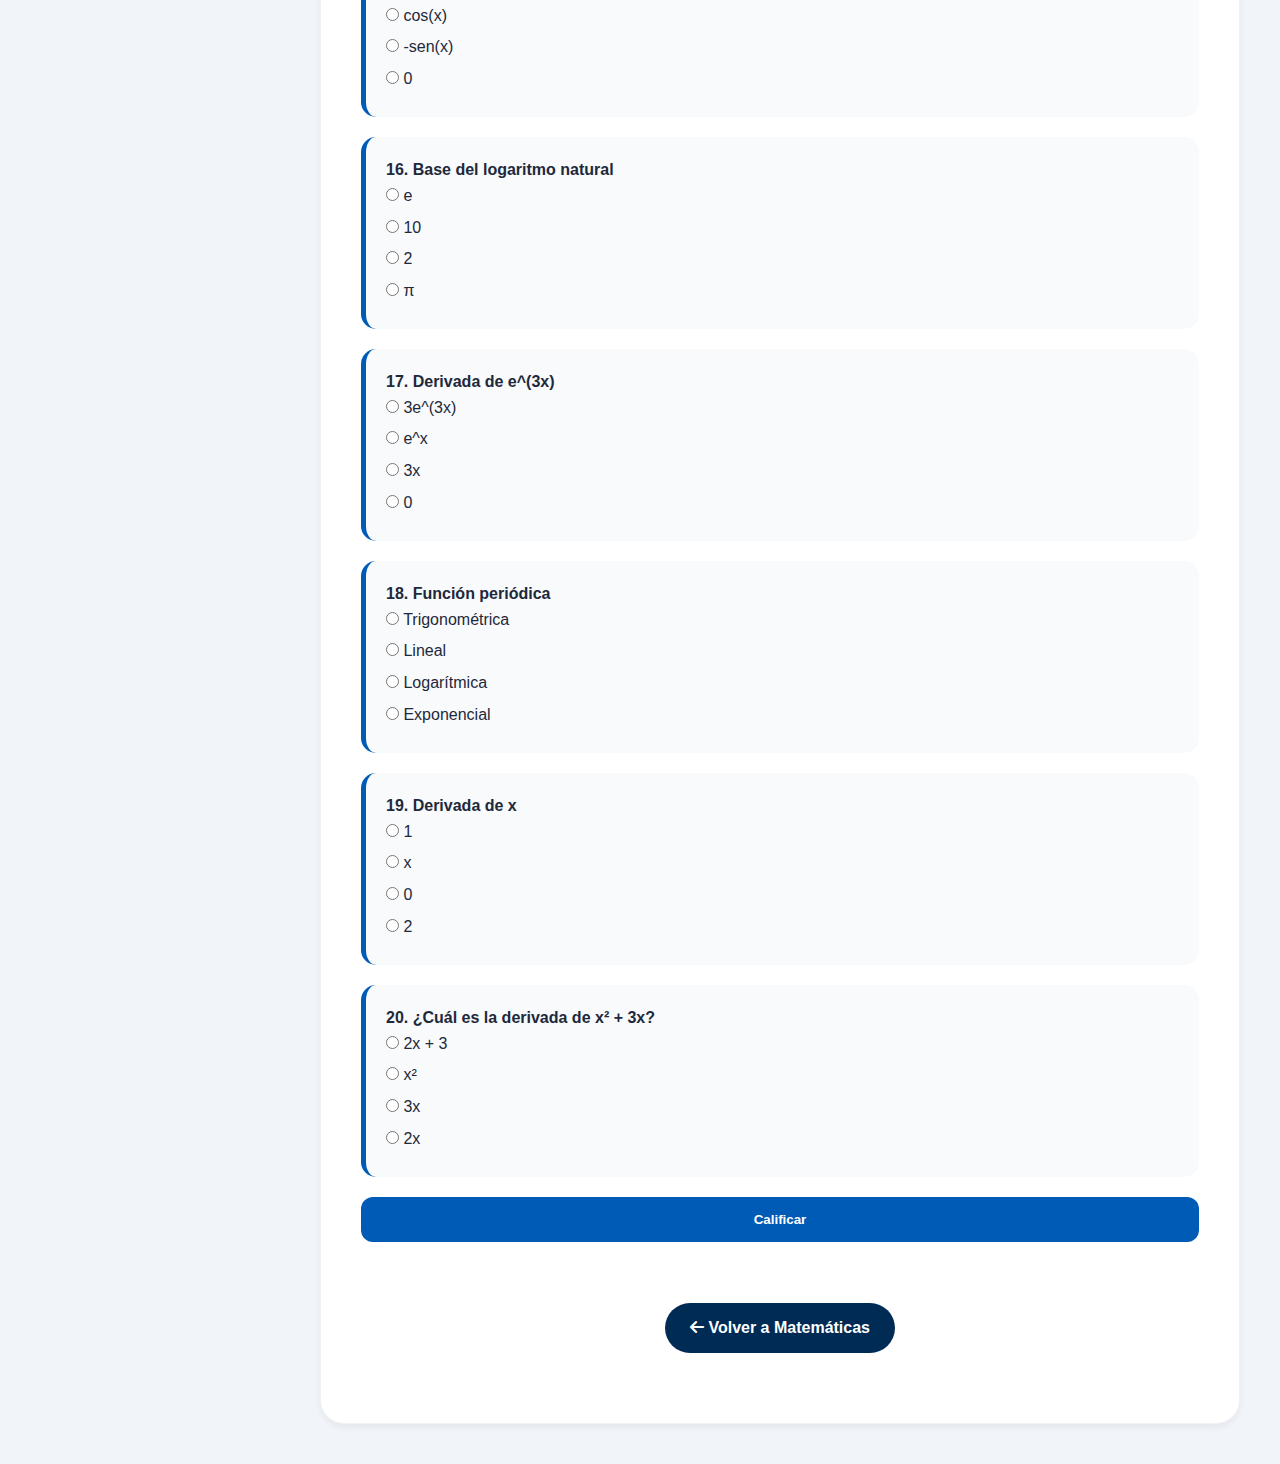
<file: examen-matematicas.html>
<!DOCTYPE html>
<html lang="es">
<head>
<meta charset="UTF-8">
<title>Examen Matemáticas | CECyTEM</title>
<meta name="viewport" content="width=device-width, initial-scale=1.0">

<link rel="stylesheet" href="https://cdnjs.cloudflare.com/ajax/libs/font-awesome/6.0.0/css/all.min.css">
<link rel="stylesheet" href="css/style.css">

<style>
.exam-question{
background:#f8fafc;
padding:20px;
border-radius:15px;
margin-bottom:20px;
border-left:5px solid var(--secondary);
}
.exam-question label{
display:block;
margin-bottom:6px;
cursor:pointer;
}
.resultado{
font-size:1.4rem;
font-weight:bold;
text-align:center;
margin-top:30px;
}
.aprobado{color:green;}
.reprobado{color:red;}
</style>
</head>

<body>

<main class="main-content">
<section class="section-card">

<h1>Examen de Pensamiento Matemático</h1>
<p>20 preguntas de opción múltiple</p>

<form id="quiz"></form>

<div style="text-align:center;">
<button class="btn-enviar" type="button" onclick="calificar()">Calificar</button>
<br><br>
<a href="matematicas.html" class="btn-oficial">
<i class="fas fa-arrow-left"></i> Volver a Matemáticas
</a>
</div>

<div class="resultado" id="resultado"></div>

</section>
</main>

<script>
const preguntas = [
["Derivada de ln(x)",["1/x","x","ln(x)","0"],0],
["Derivada de sen(x)",["cos(x)","sen(x)","-cos(x)","0"],0],
["Derivada de cos(x)",["-sen(x)","cos(x)","sen(x)","0"],0],
["Derivada de tan(x)",["sec²(x)","cos(x)","sen(x)","0"],0],
["Derivada de e^x",["e^x","x","ln(x)","0"],0],
["Regla para funciones compuestas",["Cadena","Producto","Cociente","Límites"],0],
["d/dx (x²)",["2x","x","x²","0"],0],
["d/dx ln(x²)",["2/x","1/x","x","ln(x)"],0],
["d/dx sen(x²)",["2x cos(x²)","cos(x)","2x sen(x)","0"],0],
["d/dx cos(3x)",["-3sen(3x)","sen(x)","-cos(x)","0"],0],
["Derivada de una constante",["0","1","x","ln(x)"],0],
["d/dx x³",["3x²","x²","x","0"],0],
["d/dx ln(5x)",["1/x","5/x","ln(x)","0"],0],
["Derivada de sec(x)",["sec(x)tan(x)","tan(x)","cos(x)","0"],0],
["d/dx cos(x²)",["-2x sen(x²)","cos(x)","-sen(x)","0"],0],
["Base del logaritmo natural",["e","10","2","π"],0],
["Derivada de e^(3x)",["3e^(3x)","e^x","3x","0"],0],
["Función periódica",["Trigonométrica","Lineal","Logarítmica","Exponencial"],0],
["Derivada de x",["1","x","0","2"],0],
["¿Cuál es la derivada de x² + 3x?",["2x + 3","x²","3x","2x"],0]
];

const quiz=document.getElementById("quiz");

preguntas.forEach((p,i)=>{
let opciones="";
p[1].forEach((op,j)=>{
opciones+=`
<label>
<input type="radio" name="p${i}" value="${j}"> ${op}
</label>`;
});
quiz.innerHTML+=`
<div class="exam-question">
<h4>${i+1}. ${p[0]}</h4>
${opciones}
</div>`;
});

function calificar(){
let score=0;

for(let i=0;i<preguntas.length;i++){
const r=document.querySelector('input[name="p'+i+'"]:checked');
if(!r){
alert("Debes responder todas las preguntas antes de calificar.");
return;
}
if(parseInt(r.value)===preguntas[i][2]) score++;
}

let mensaje = score>=12
? `<span class="aprobado">APROBADO</span>`
: `<span class="reprobado">REPROBADO</span>`;

document.getElementById("resultado").innerHTML =
`Resultado: ${score} / 20 <br>${mensaje}`;
}
</script>

</body>
</html>
</file>
<file: css/style.css>
:root {
    --primary: #002b55;
    --secondary: #005bb7;
    --accent: #00a4ef;
    --bg-light: #f1f5f9;
    --white: #ffffff;
    --text-main: #1e293b;
    --shadow-sm: 0 4px 6px rgba(0,0,0,0.05);
    --shadow-lg: 0 10px 30px rgba(0,0,0,0.1);
}

* { margin: 0; padding: 0; box-sizing: border-box; }
html { scroll-behavior: smooth; }
body { font-family: 'Inter', 'Segoe UI', sans-serif; background: var(--bg-light); display: flex; color: var(--text-main); line-height: 1.6; }

/* BOTÓN VOLVER ARRIBA */
.back-to-top {
    position: fixed; bottom: 30px; right: 30px;
    background: var(--accent); color: white; width: 50px; height: 50px;
    border-radius: 50%; display: flex; align-items: center; justify-content: center;
    text-decoration: none; box-shadow: var(--shadow-lg); z-index: 2000;
    transition: 0.3s; opacity: 0; visibility: hidden;
}
.back-to-top.active { opacity: 0.9; visibility: visible; }
.back-to-top:hover { opacity: 1; transform: translateY(-5px); background: var(--secondary); }

/* SIDEBAR */
.sidebar {
    width: 280px; height: 100vh; position: fixed;
    background: #001e3c; color: white; padding: 30px 20px;
    display: flex; flex-direction: column; z-index: 1000;
}
.logo-principal { width: 100%; max-width: 160px; margin: 0 auto 40px; display: block; }
.nav-menu ul { list-style: none; }
.nav-menu ul li a {
    color: #94a3b8; text-decoration: none; padding: 12px 15px;
    display: flex; align-items: center; gap: 12px; border-radius: 8px; margin-bottom: 5px;
    transition: 0.3s;
}
.nav-menu ul li a:hover, .nav-menu ul li a.active { background: rgba(255,255,255,0.05); color: white; }
.nav-menu ul li a.active { border-right: 4px solid var(--accent); }

/* RELOJ Y VISITANTES SIDEBAR */
.info-sidebar {
    margin-top: auto; background: rgba(0,0,0,0.2);
    padding: 15px; border-radius: 12px; font-size: 0.85rem;
}
.reloj-box, .visitantes-box { display: flex; align-items: center; gap: 12px; }
.reloj-box { margin-bottom: 12px; border-bottom: 1px solid rgba(255,255,255,0.1); padding-bottom: 12px; }
.time-data { display: flex; flex-direction: column; }
#reloj-digital { font-weight: bold; color: white; }
#fecha-actual { font-size: 0.7rem; color: var(--accent); }

/* CONTENIDO */
.main-content { margin-left: 280px; width: 100%; padding: 40px; }
.section-card { 
    background: var(--white); border-radius: 24px; padding: 40px;
    box-shadow: var(--shadow-sm); border: 1px solid rgba(0,0,0,0.05);
}

/* DISEÑO INICIO */
.welcome-container { display: grid; grid-template-columns: 1fr 1fr; gap: 40px; margin-top: 30px; }
.vision-cards { display: grid; gap: 15px; margin: 25px 0; }
.vision-item { 
    display: flex; align-items: center; gap: 15px; background: #f8fafc; 
    padding: 15px; border-radius: 12px; border-left: 5px solid var(--accent); 
}
.vision-item.impact { border-left-color: #10b981; }
.vision-item i { color: var(--accent); font-size: 1.3rem; }
.official-cta { margin-top: 30px; padding: 20px; background: #e0f2fe; border-radius: 15px; }
.btn-oficial {
    display: inline-block; margin-top: 10px; background: var(--primary);
    color: white; padding: 12px 25px; border-radius: 30px;
    text-decoration: none; font-weight: 600; transition: 0.3s;
}
.btn-oficial:hover { background: var(--accent); box-shadow: 0 5px 15px rgba(0,164,239,0.3); }

/* VIDEO */
.video-wrapper { 
    width: 100%; border-radius: 20px; overflow: hidden; 
    border: 8px solid #f1f5f9; box-shadow: var(--shadow-lg);
}
.video-wrapper video { width: 100%; display: block; }

/* GRID MATERIAS */
.topics-grid { display: grid; grid-template-columns: repeat(auto-fill, minmax(260px, 1fr)); gap: 25px; margin-top: 30px; }
.topic-item { background: white; border-radius: 20px; overflow: hidden; border: 1px solid #e2e8f0; transition: 0.3s; }
.topic-item:hover { transform: translateY(-8px); box-shadow: var(--shadow-lg); }
.image-zoom-container { width: 100%; height: 180px; position: relative; cursor: pointer; }
.image-zoom-container img { width: 100%; height: 100%; object-fit: cover; }
.overlay-hover { 
    position: absolute; inset: 0; background: rgba(0,43,85,0.4); 
    display: flex; align-items: center; justify-content: center; color: white; 
    opacity: 0; transition: 0.3s; font-size: 1.5rem;
}
.image-zoom-container:hover .overlay-hover { opacity: 1; }

.topic-content { padding: 20px; }
.topic-list { list-style: none; margin-top: 15px; }
.topic-list li { font-size: 0.85rem; margin-bottom: 6px; display: flex; align-items: center; gap: 8px; }
.topic-list li i { color: var(--accent); font-size: 0.8rem; }

/* BUZÓN */
.contact-instructions { background: #fffbeb; border: 1px solid #fef3c7; padding: 20px; border-radius: 12px; margin: 20px 0; }
.form-group { display: grid; grid-template-columns: 1fr 1fr; gap: 15px; }
.styled-form input, .styled-form textarea {
    width: 100%; padding: 15px; border: 1px solid #e2e8f0; border-radius: 12px;
    background: #f8fafc; font-family: inherit; margin-bottom: 15px; outline: none; transition: 0.3s;
}
.btn-enviar {
    background: var(--secondary); color: white; padding: 15px 30px; border: none;
    border-radius: 12px; cursor: pointer; font-weight: bold; width: 100%;
    display: flex; justify-content: center; align-items: center; gap: 10px; transition: 0.3s;
}

/* RESPONSIVE */
@media (max-width: 1024px) {
    .sidebar { width: 80px; padding: 20px 10px; }
    .sidebar span, .logo-principal, .info-sidebar { display: none; }
    .main-content { margin-left: 80px; }
    .welcome-container { grid-template-columns: 1fr; }
}
@media (max-width: 768px) {
    body { flex-direction: column; }
    .sidebar { width: 100%; height: auto; position: static; padding: 15px; }
    .nav-menu ul { display: flex; flex-wrap: wrap; justify-content: center; gap: 10px; }
    .main-content { margin-left: 0; padding: 15px; }
    .form-group { grid-template-columns: 1fr; }
}
</file>
